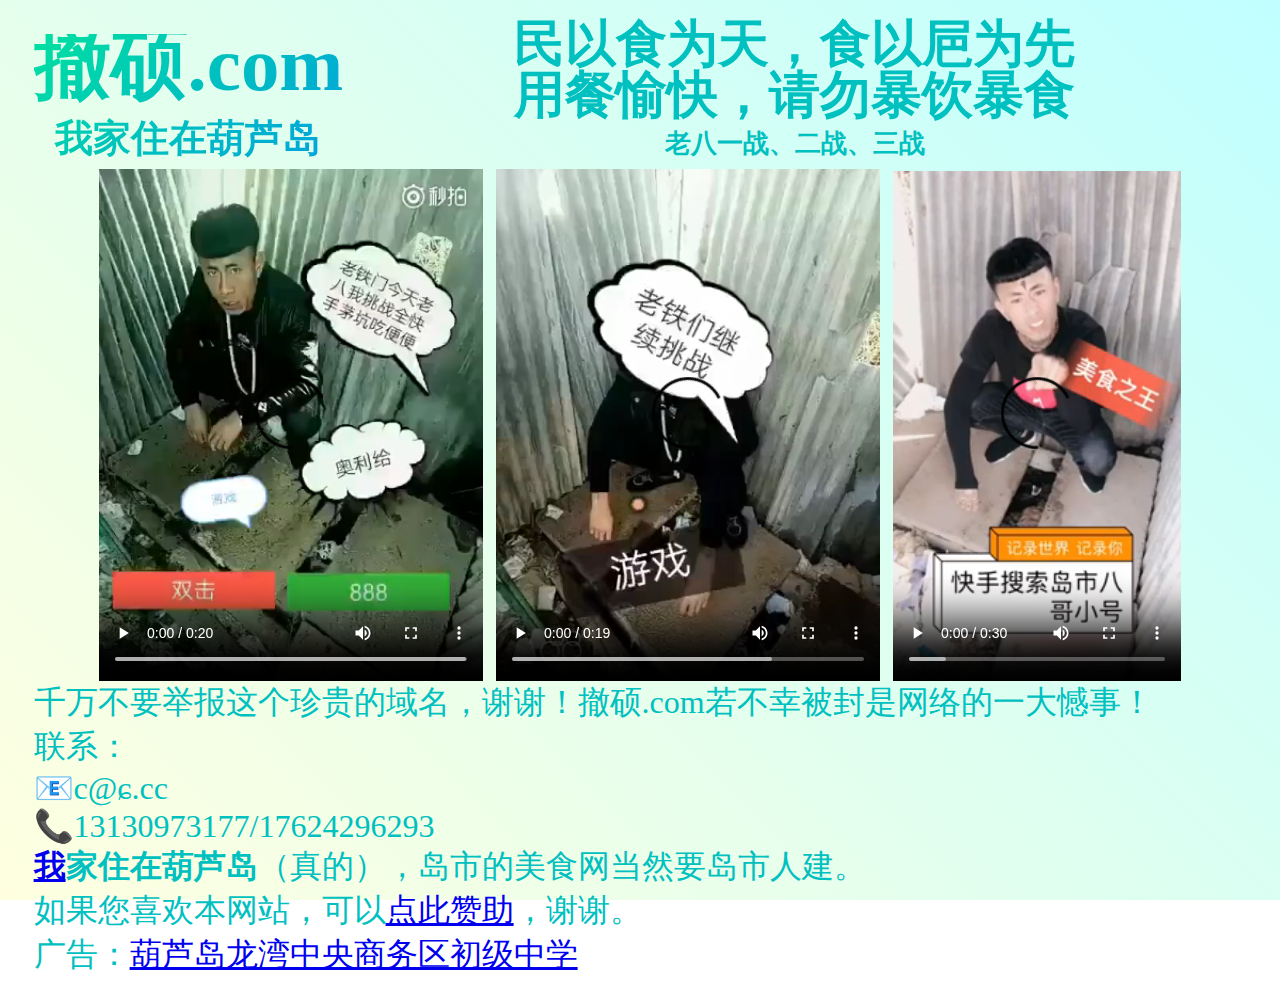
<file: index.html>
<!DOCTYPE html>
<html lang="zh">

<head>
  <meta charset="utf-8">
  <title>撤硕.com</title>
  <link href="style.css" rel="stylesheet" type="text/css">
</head>

<body>
  <div class="container" style="display: flex;">
  <h1>撤硕.com<br><span style="text-align: center;font-size: 3vw;">我家住在葫芦岛</span></h1>
  <div style="flex: 1;"><h2 style="line-height: 0.4;">民以食为天，食以㞎为先</h2><h2 style="line-height: 1.6;">用餐愉快，请勿暴饮暴食</span></h2>
    <h2 style="line-height:0.6;font-size: 2vw;">老八一战、二战、三战</h2></div>
  </div>
  <div style="display: flex;justify-content: center;">
  <div style="width:30vw;height: 40vw;float:left;margin:0 1vw 0 0;">
  <video controls>
    <source src="1.mp4" type="video/mp4">
  </video>
  </div>
  <div style="width:30vw;height: 40vw;float:left;margin:0 1vw 0 0;">
  <video controls>
    <source src="2.mp4" type="video/mp4">
  </video>
  </div>
  <div style="width:22.5vw;height: 40vw;float:left;margin:0;">
  <video controls>
    <source src="3.mp4" type="video/mp4">
  </video>
  </div>
  </div>
  <p>千万不要举报这个珍贵的域名，谢谢！撤硕.com若不幸被封是网络的一大憾事！<br>
  联系：<br>📧c@ɕ.cc<br>📞13130973177/17624296293<br><b><a href="http://ɕ.cc/">我</a>家住在葫芦岛</b>（真的），岛市的美食网当然要岛市人建。<br>
  如果您喜欢本网站，可以<a href="1.html">点此赞助</a>，谢谢。<br>
  广告：<a href="https://cbdjm.xyz/">葫芦岛龙湾中央商务区初级中学</a></p>


</html>
</file>
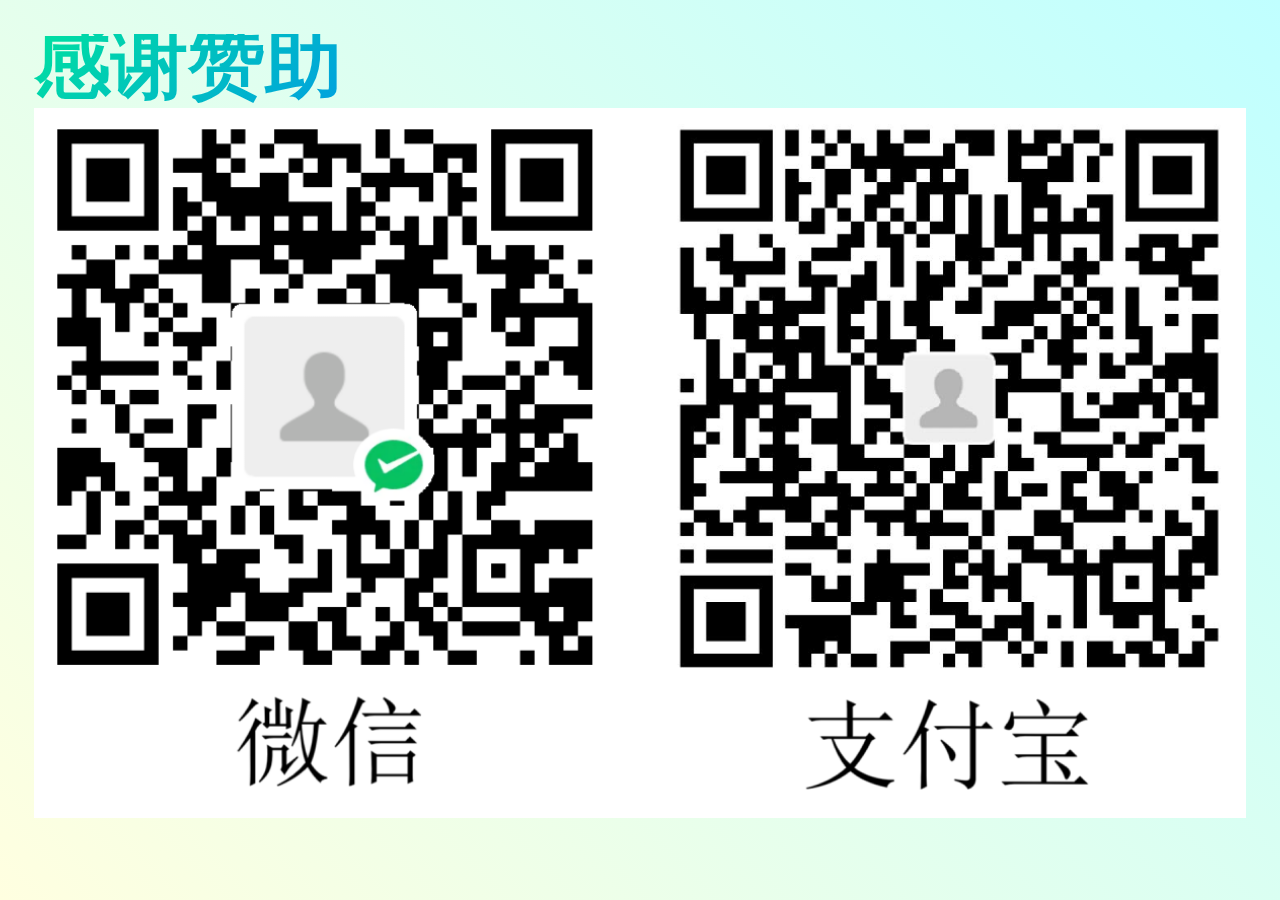
<file: 1.html>
<!DOCTYPE html>
<html lang="zh">

<head>
  <meta charset="utf-8">
  <title>感谢赞助</title>
  <link href="style.css" rel="stylesheet" type="text/css">
</head>

<body>
    <h1>感谢赞助</h1>
    <img src="1.png" alt="赞助" style="display: block;width: 100%">
</body>
</file>
<file: style.css>
html {
  font-size: 10vw;
  height: 100%;
  
}
h1 {
  margin: 0;
  padding: 0 0 1vw 0;
  text-decoration: none;
  background: linear-gradient(135deg, #00e0a0, #00a0e0);
  -webkit-background-clip: text;
  color: transparent;
  float:left;
  line-height: 0.8;
}


h1 {
  font-size: 6vw;
  text-align: center;
}

h2 {
  margin: 0 0 0 0;
  padding: 0 0;
  font-size: 4vw;
  text-align: center;
  color: #00c0c0;
  
}

h3 {
  margin: 1.5vw;
  font-size: 3.6vw;
  text-align: center;
  font-family: 'times', sans-serif;
}

p {
  font-size: 2.5vw;
  margin: 0 0 0 0;
  padding: 0 0 0 0;
  color:#00c0c0;
}

h4 {
  font-size: 3.6vw;
  font-family: 'times', sans-serif;
}

video {
            width: 100%;
            height: 100%;
            object-fit: contain; /* 使用 contain 以确保视频完整显示 */
        }


body {
  /*width: 75%;
  margin: 2vw auto;*/
  background: linear-gradient(45deg, #ffffe0, #c0ffff);
  padding: 2vw 2vw 2vw 2vw;
  background-attachment: fixed;
  /*border: 0.5vw solid #006060;*/
}
</file>
